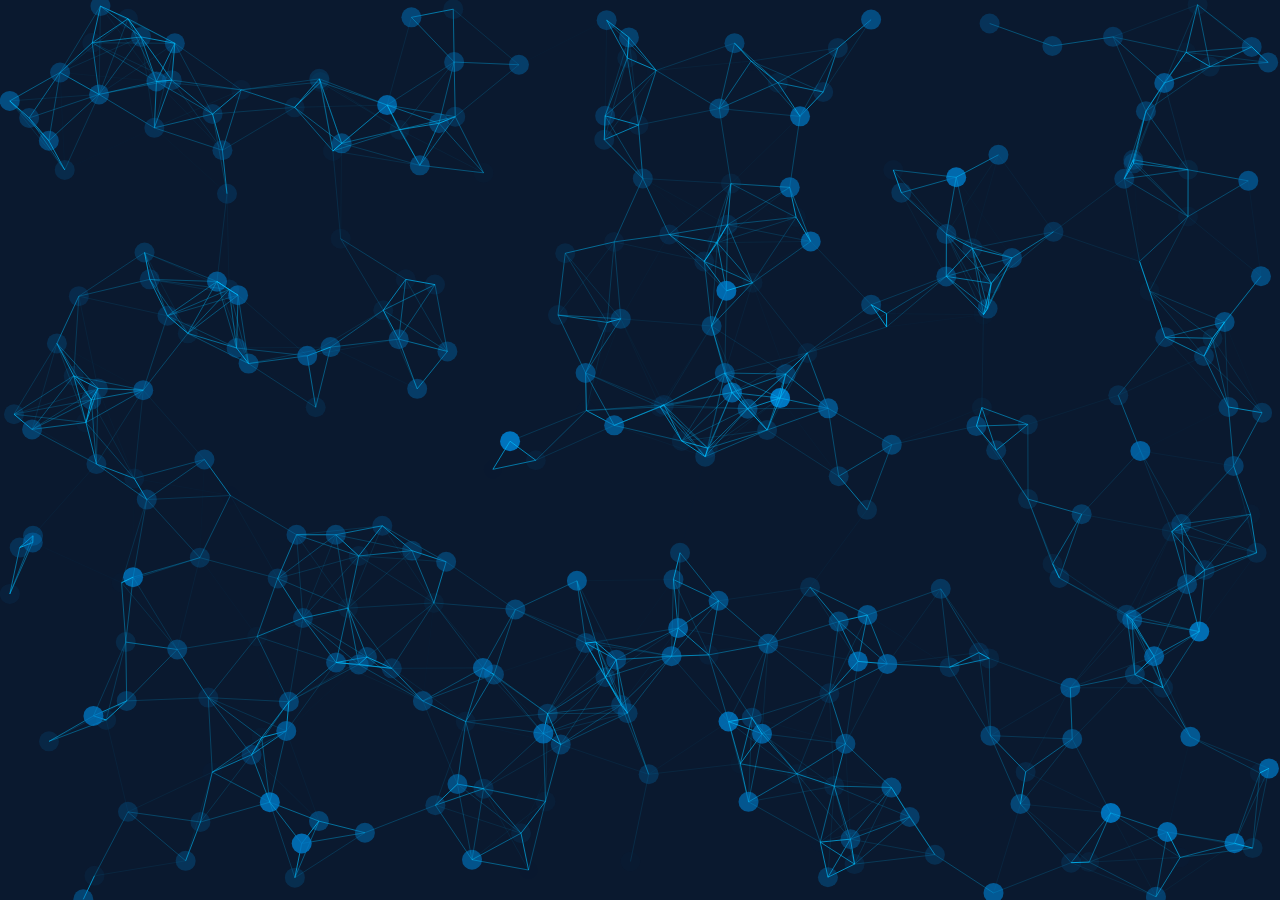
<file: index.html>
<!DOCTYPE html>
<html>

<head>
	<title>Git-Webapps</title>
	<style>
		body {
			margin: 0;
			padding: 0;
			overflow: hidden;
			background-color: #222222;
		}

		canvas {
			display: block;
			position: fixed;
			top: 0;
			left: 0;
			z-index: -1;
		}
	</style>
	<!-- Google tag (gtag.js) -->
	<script async src="https://www.googletagmanager.com/gtag/js?id=G-ZVWBV5TE0S"></script>
	<script>
		window.dataLayer = window.dataLayer || [];
		function gtag() { dataLayer.push(arguments); }
		gtag('js', new Date());

		gtag('config', 'G-ZVWBV5TE0S');
	</script>
	<script async src="https://pagead2.googlesyndication.com/pagead/js/adsbygoogle.js?client=ca-pub-2425227677322305"
		crossorigin="anonymous"></script>
</head>

<body>
	<canvas id="canvas"></canvas>
	<script src="src/script.js"></script>
</body>

</html>
</file>
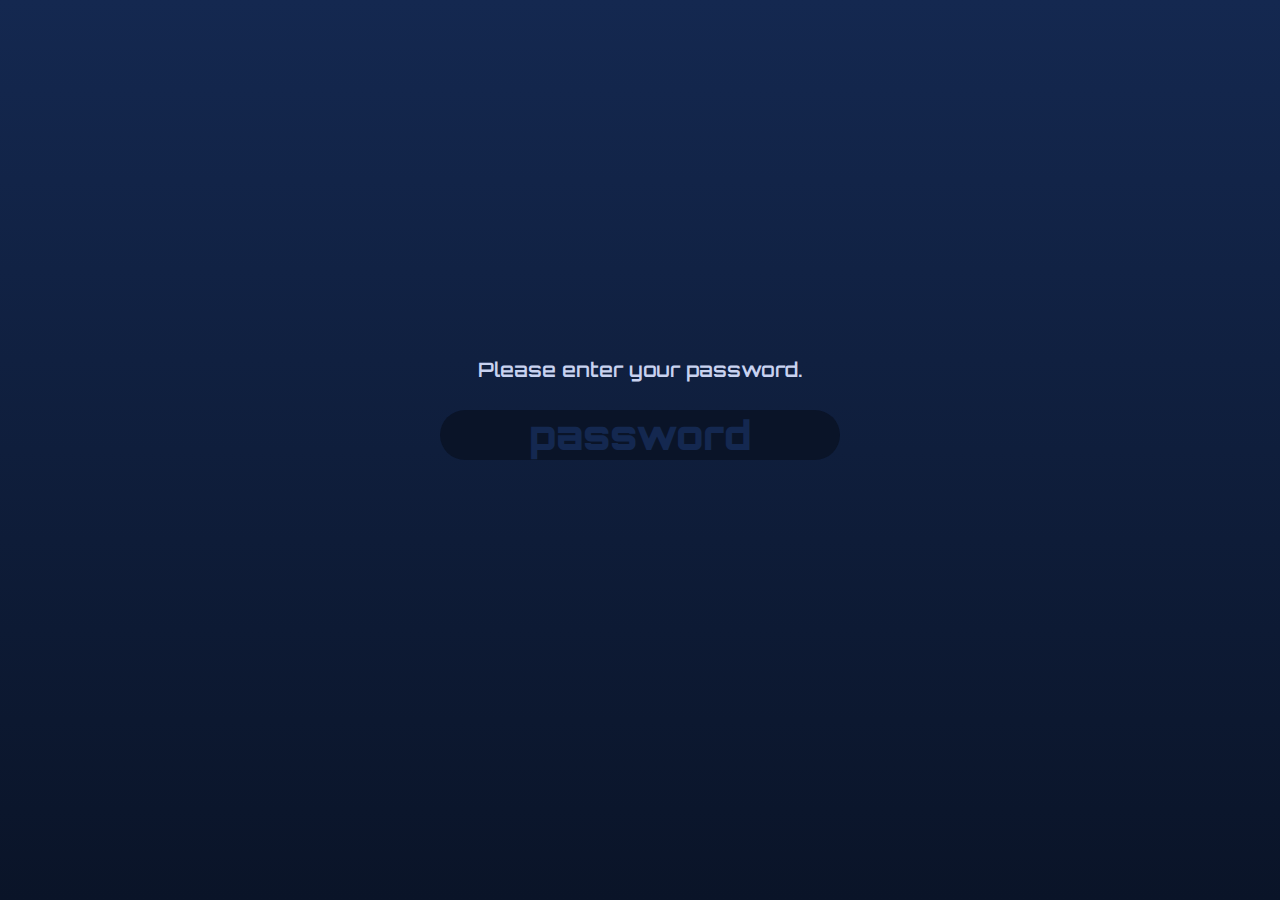
<file: .step/index.html>
<!DOCTYPE html>
<html lang="en">
  <head>
    <meta charset="utf-8">
    <meta name="viewport" content="width=device-width,initial-scale=1">
    <meta http-equiv="X-UA-Compatible" content="IE=edge">
    <title>Password</title>
    <link href="https://fonts.googleapis.com/css2?family=Orbitron:wght@600;900&display=swap" rel="stylesheet">
    <link rel="stylesheet" href="src/style.css">
    <link rel="icon" href="padlock.svg" type="image/svg+xml">
    <script type="text/javascript" src="sha256.js"></script>
  </head>
  <body>
    <form id="form">
      <p id="message">Please enter your password.</p>
      <input type="password" placeholder="password" id="password">
    </form>
    <script src="src/password.js"></script>
  </body>
</html>
</file>
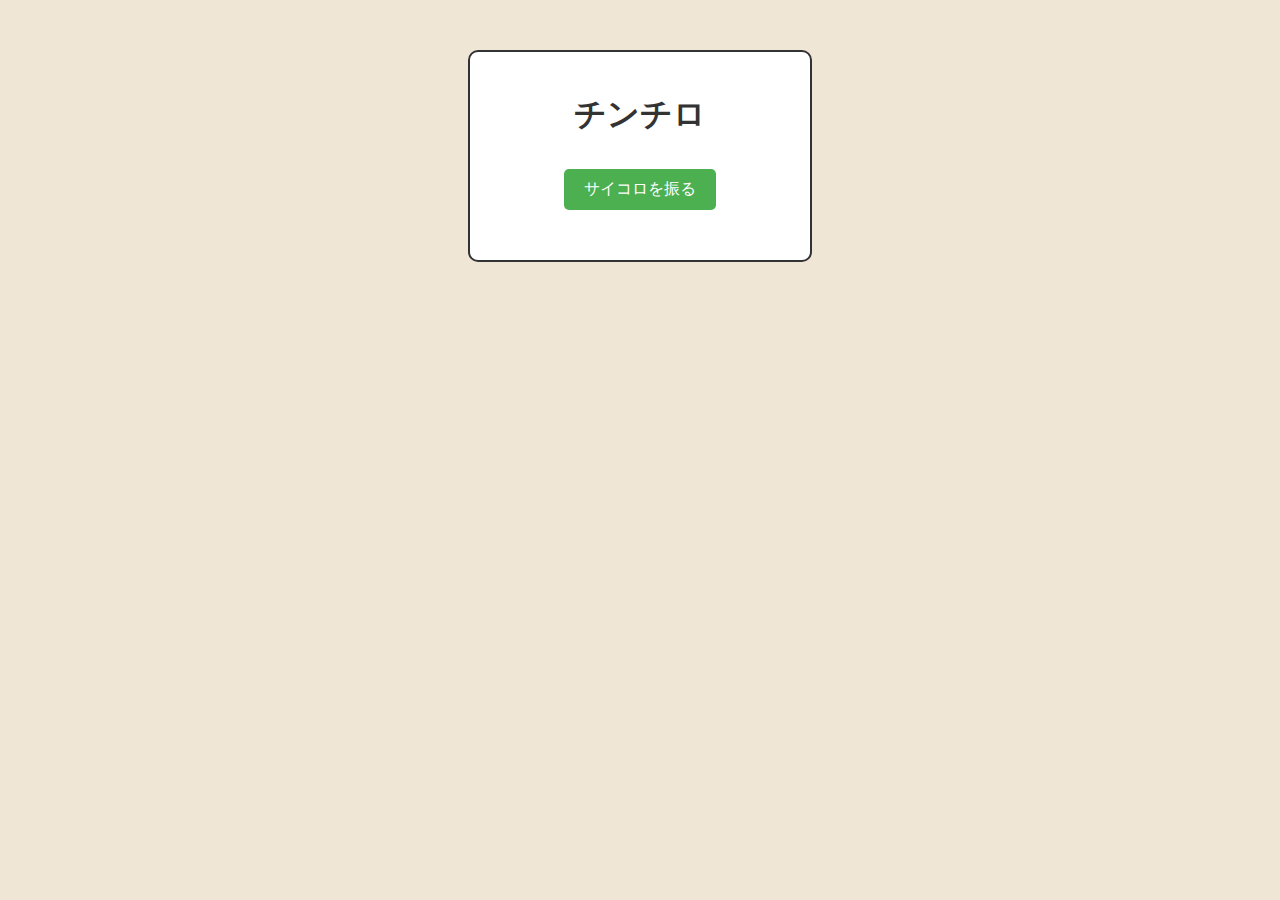
<file: 3dice/index.html>
<!DOCTYPE html>
<html lang="ja">

<head>
  <meta charset="UTF-8">
  <title>チンチロ</title>
  <link rel="stylesheet" href="src/style.css">
</head>

<body>
  <div class="game-container">
    <h1>チンチロ</h1>
    <button id="rollButton">サイコロを振る</button>
    <div id="diceResult"></div>
  </div>
  <script src="src/script.js"></script>
</body>

</html>
</file>
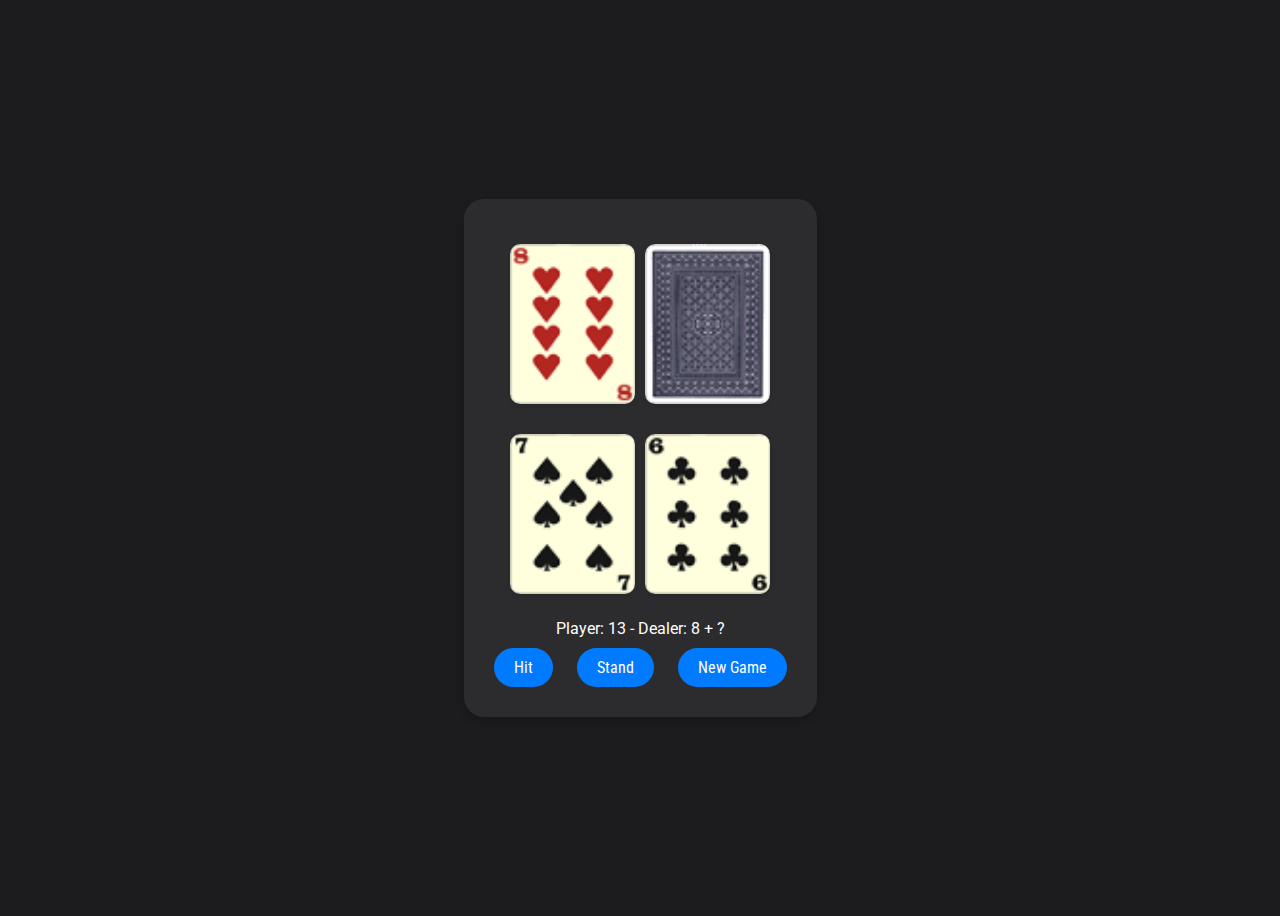
<file: blackjack/index.html>
<!DOCTYPE html>
<html lang="ja">

<head>
    <meta charset="UTF-8">
    <meta name="viewport" content="width=device-width, initial-scale=1.0">
    <link href="https://fonts.googleapis.com/css2?family=Roboto:wght@300&family=Roboto+Condensed:wght@700&display=swap" rel="stylesheet">
    <title>ブラックジャック</title>
    <link rel="stylesheet" href="styles.css">
</head>

<body>
    <div class="game-container">
        <div id="dealer-hand" class="hand"></div>
        <div id="player-hand" class="hand"></div>
        <div id="scoreboard"></div>
        <button onclick="hit()" class="button">Hit</button>
        <button onclick="stand()" class="button">Stand</button>
        <button onclick="resetGame()" class="button">New Game</button>
    </div>
    <div id="modal-overlay" class="modal-overlay hidden">
        <div id="modal" class="modal">
            <div id="modal-message" class="modal-message"></div>
            <button id="modal-close" class="modal-close">Close</button>
        </div>
    </div>    
    <script src="script.js"></script>
    <script type="text/javascript">
        document.addEventListener('keydown', function (event) {
            if (event.key === 'Enter') {
                event.preventDefault();
            }
        });
    </script>
</body>

</html>
</file>
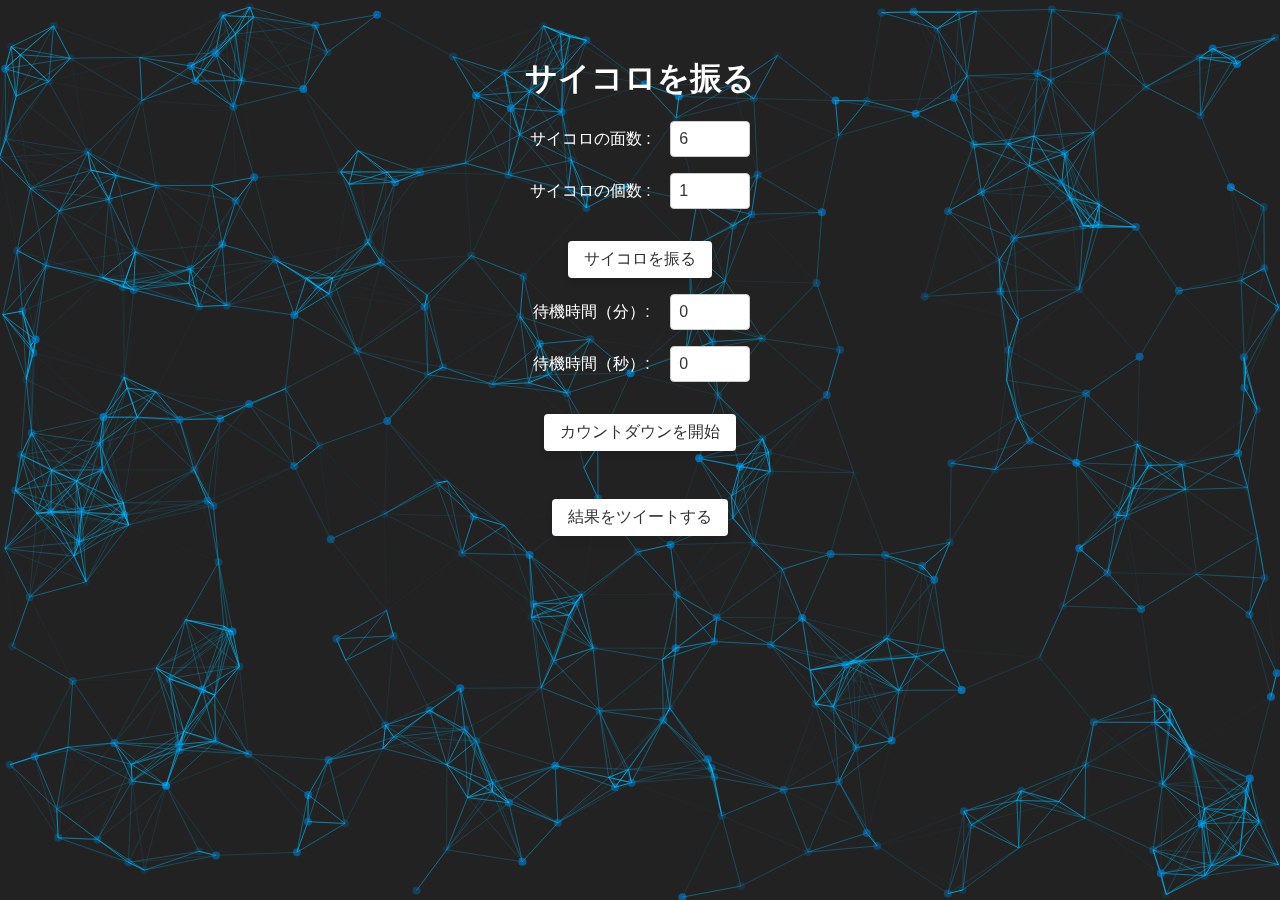
<file: Dice/index.html>
<!DOCTYPE html>
<html lang="ja">

<head>
  <meta charset="UTF-8" />
  <meta name="viewport" content="width=device-width, initial-scale=1.0" />
  <meta name="description" content="面数と個数を指定してサイコロを振るウェブアプリ">
  <meta name="keywords" content="サイコロ, インターバル, タイマー">
  <meta http-equiv="cache-control" content="no-cache">
  <meta name="robots" content="index, follow">
  <meta name="viewport" content="width=device-width, initial-scale=1.0">
  <link rel="manifest" href="manifest.json">
  <!-- Open Graph Protocol -->
  <meta property="og:title" content="インターバルダイス" />
  <meta property="og:description" content="面数と個数を指定してサイコロを振るウェブアプリ" />
  <meta property="og:image" content="favicon/128.png" />
  <meta property="og:url" content="https://xn--dw2a.net/Dice/" />
  <meta property="og:type" content="website" />
  <!-- Twitter Card -->
  <meta name="twitter:card" content="summary_large_image" />
  <meta name="twitter:title" content="インターバルダイス" />
  <meta name="twitter:description" content="面数と個数を指定してサイコロを振るウェブアプリ" />
  <meta name="twitter:image" content="favicon/128.png" />
  <link rel="stylesheet" href="src/style.css" />
  <link rel="stylesheet" href="src/animation/style.css" />
  <link rel="icon" type="image/png" sizes="128x128" href="favicon/128.png">
  <link rel="icon" type="image/png" sizes="192x1929" href="favicon/192.png">
  <link rel="icon" type="image/png" sizes="256x256" href="favicon/256.png">
  <link rel="icon" type="image/png" sizes="512x512" href="favicon/512.png">
  <title>Interval Dice</title>
  <!--
    https://xn--dw2a.net/Dice/?numSides=12&numDice=2
    このURLで12面ダイスを2個振るように設定できます
  -->
  <!-- Google tag (gtag.js) -->
  <script async src="https://www.googletagmanager.com/gtag/js?id=G-ZVWBV5TE0S"></script>
  <script>
    window.dataLayer = window.dataLayer || [];
    function gtag() { dataLayer.push(arguments); }
    gtag('js', new Date());
    gtag('config', 'G-ZVWBV5TE0S');
  </script>
  <script async src="https://pagead2.googlesyndication.com/pagead/js/adsbygoogle.js?client=ca-pub-2425227677322305"
    crossorigin="anonymous"></script>
</head>

<body>
  <canvas id="canvas"></canvas>

  <h1>サイコロを振る</h1>

  <label for="num_sides">サイコロの面数 :</label>
  <input type="number" id="num_sides" value="6" min="1" />
  <br />

  <label for="num_dice">サイコロの個数 :</label>
  <input type="number" id="num_dice" value="1" min="1" />
  <br />

  <button id="roll_button">サイコロを振る</button>
  <br />

  <label for="wait_time_minutes">待機時間（分）:</label>
  <input type="number" id="wait_time_minutes" value="0" min="0" />
  <br />

  <label for="wait_time_seconds">待機時間（秒）:</label>
  <input type="number" id="wait_time_seconds" value="0" min="0" />
  <br />
  <button id="countdown_start_button">カウントダウンを開始</button>
  <br />
  <p id="countdown"></p>
  <p id="result"></p>
  <button id="tweetButton" class="tweet-button" onclick="tweetResults()">結果をツイートする</button>

  <script src="src/script.js"></script>
  <script src="src/animation/script.js"></script>
  <script>
    if ('serviceWorker' in navigator) {
      window.addEventListener('load', () => {
        navigator.serviceWorker.register('/Dice/service-worker.js')
          .then((registration) => {
            console.log('Service Worker registered with scope:', registration.scope);
          })
          .catch((error) => {
            console.log('Service Worker registration failed:', error);
          });
      });
    }
  </script>
</body>

</html>
</file>
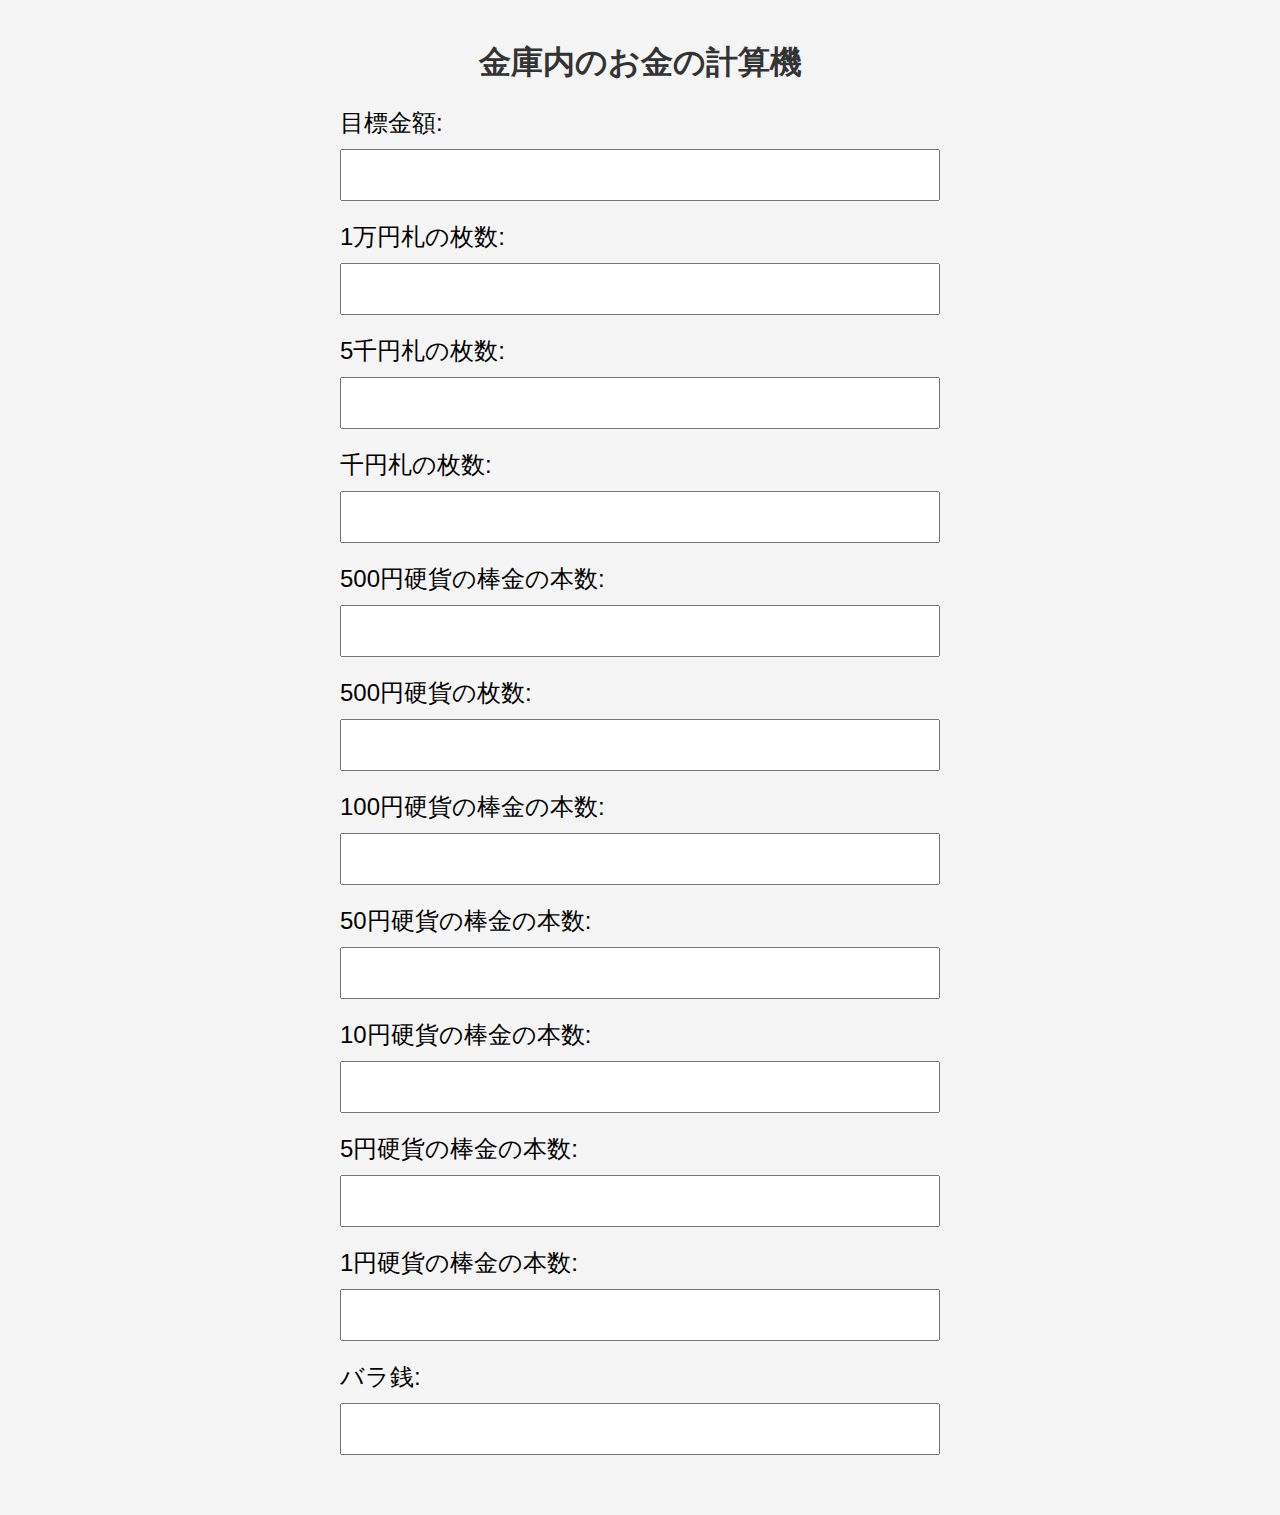
<file: money/index.html>
<!DOCTYPE html>
<html>

<head>
  <title>金庫内のお金の計算機</title>
  <link rel="stylesheet" type="text/css" href="styles.css">
  <link rel="stylesheet" type="text/css" href="dark/styles.css" media="(prefers-color-scheme:dark">
  <link rel="icon" href="favicon.png">
  <link rel="manifest" href="manifest.json">
  <meta http-equiv="cache-control" content="no-cache">
  <meta name="robots" content="index, follow">
  <meta name="viewport" content="width=device-width, initial-scale=1, maximum-scale=1, user-scalable=no">
  <!-- Google tag (gtag.js) -->
	<script async src="https://www.googletagmanager.com/gtag/js?id=G-ZVWBV5TE0S"></script>
	<script>
		window.dataLayer = window.dataLayer || [];
		function gtag() { dataLayer.push(arguments); }
		gtag('js', new Date());

		gtag('config', 'G-ZVWBV5TE0S');
	</script>
</head>

<body>
  <h1>金庫内のお金の計算機</h1>
  <form id="calculator">
    <div>
      <label for="target">目標金額:</label>
      <input type="number" inputmode="numeric" id="target" min="0" >
    </div>
    <div>
      <label for="note10000">1万円札の枚数:</label>
      <input type="number" inputmode="numeric" id="note10000" min="0" >
    </div>
    <div>
      <label for="note5000">5千円札の枚数:</label>
      <input type="number" inputmode="numeric" id="note5000" min="0" >
    </div>
    <div>
      <label for="note1000">千円札の枚数:</label>
      <input type="number" inputmode="numeric" id="note1000" min="0" >
    </div>
    <div>
      <label for="coins500">500円硬貨の棒金の本数:</label>
      <input type="number" inputmode="numeric" id="coins500" min="0" >
    </div>
    <div>
      <label for="coin500">500円硬貨の枚数:</label>
      <input type="number" inputmode="numeric" id="coin500" min="0" >
    </div>
    <div>
      <label for="coin100">100円硬貨の棒金の本数:</label>
      <input type="number" inputmode="numeric" id="coin100" min="0" >
    </div>
    <div>
      <label for="coin50">50円硬貨の棒金の本数:</label>
      <input type="number" inputmode="numeric" id="coin50" min="0" >
    </div>
    <div>
      <label for="coin10">10円硬貨の棒金の本数:</label>
      <input type="number" inputmode="numeric" id="coin10" min="0" >
    </div>
    <div>
      <label for="coin5">5円硬貨の棒金の本数:</label>
      <input type="number" inputmode="numeric" id="coin5" min="0" >
    </div>
    <div>
      <label for="coin1">1円硬貨の棒金の本数:</label>
      <input type="number" inputmode="numeric" id="coin1" min="0" >
    </div>
    <div>
      <label for="extraCoins">バラ銭:</label>
      <input type="number" inputmode="numeric" id="extraCoins" min="0" >
    </div>
  </form>
  <div id="result"></div>

  <script src="script.js"></script>
</body>

</html>
</file>
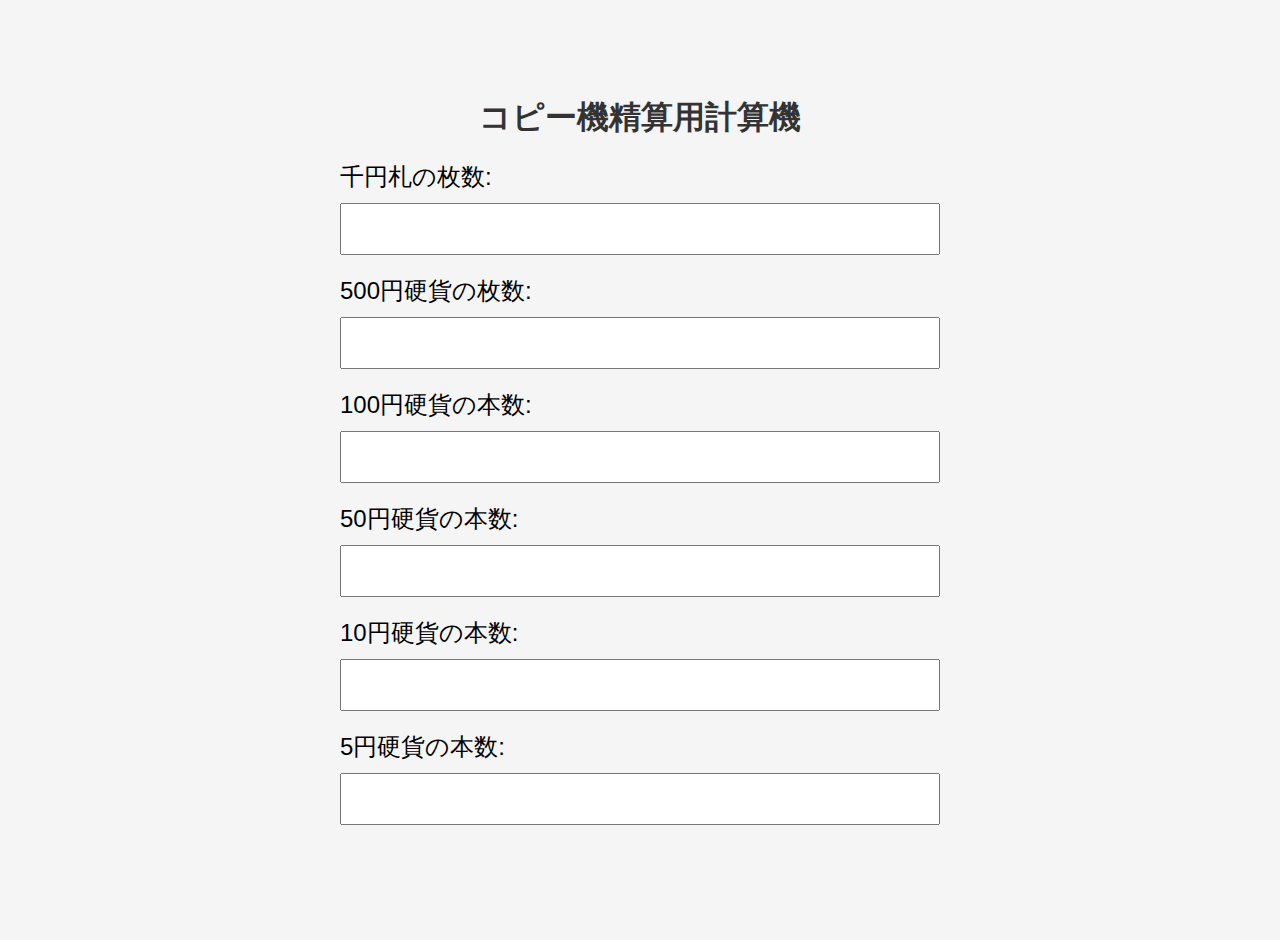
<file: money/copy/index.html>
<!DOCTYPE html>
<html>

<head>
  <title>コピー機精算用計算機</title>
  <link rel="stylesheet" type="text/css" href="../styles.css">
  <link rel="stylesheet" type="text/css" href="../dark/styles.css" media="(prefers-color-scheme:dark">
  <link rel="icon" href="../favicon.png">
  <meta http-equiv="cache-control" content="no-cache">
  <meta name="robots" content="index, follow">
  <meta name="viewport" content="width=device-width, initial-scale=1, maximum-scale=1, user-scalable=no">
  <!-- Google tag (gtag.js) -->
	<script async src="https://www.googletagmanager.com/gtag/js?id=G-ZVWBV5TE0S"></script>
	<script>
		window.dataLayer = window.dataLayer || [];
		function gtag() { dataLayer.push(arguments); }
		gtag('js', new Date());

		gtag('config', 'G-ZVWBV5TE0S');
	</script>
</head>

<body>
  <h1>コピー機精算用計算機</h1>
  <form id="calculator">
    <div>
      <label for="note1000">千円札の枚数:</label>
      <input type="number" inputmode="numeric" id="note1000" min="0" >
    </div>
    <div>
      <label for="coin500">500円硬貨の枚数:</label>
      <input type="number" inputmode="numeric" id="coin500" min="0" >
    </div>
    <div>
      <label for="coin100">100円硬貨の本数:</label>
      <input type="number" inputmode="numeric" id="coin100" min="0" >
    </div>
    <div>
      <label for="coin50">50円硬貨の本数:</label>
      <input type="number" inputmode="numeric" id="coin50" min="0" >
    </div>
    <div>
      <label for="coin10">10円硬貨の本数:</label>
      <input type="number" inputmode="numeric" id="coin10" min="0" >
    </div>
    <div>
      <label for="coin5">5円硬貨の本数:</label>
      <input type="number" inputmode="numeric" id="coin5" min="0" >
    </div>
  </form>
  <div id="result"></div>

  <script src="script.js"></script>
</body>

</html>
</file>
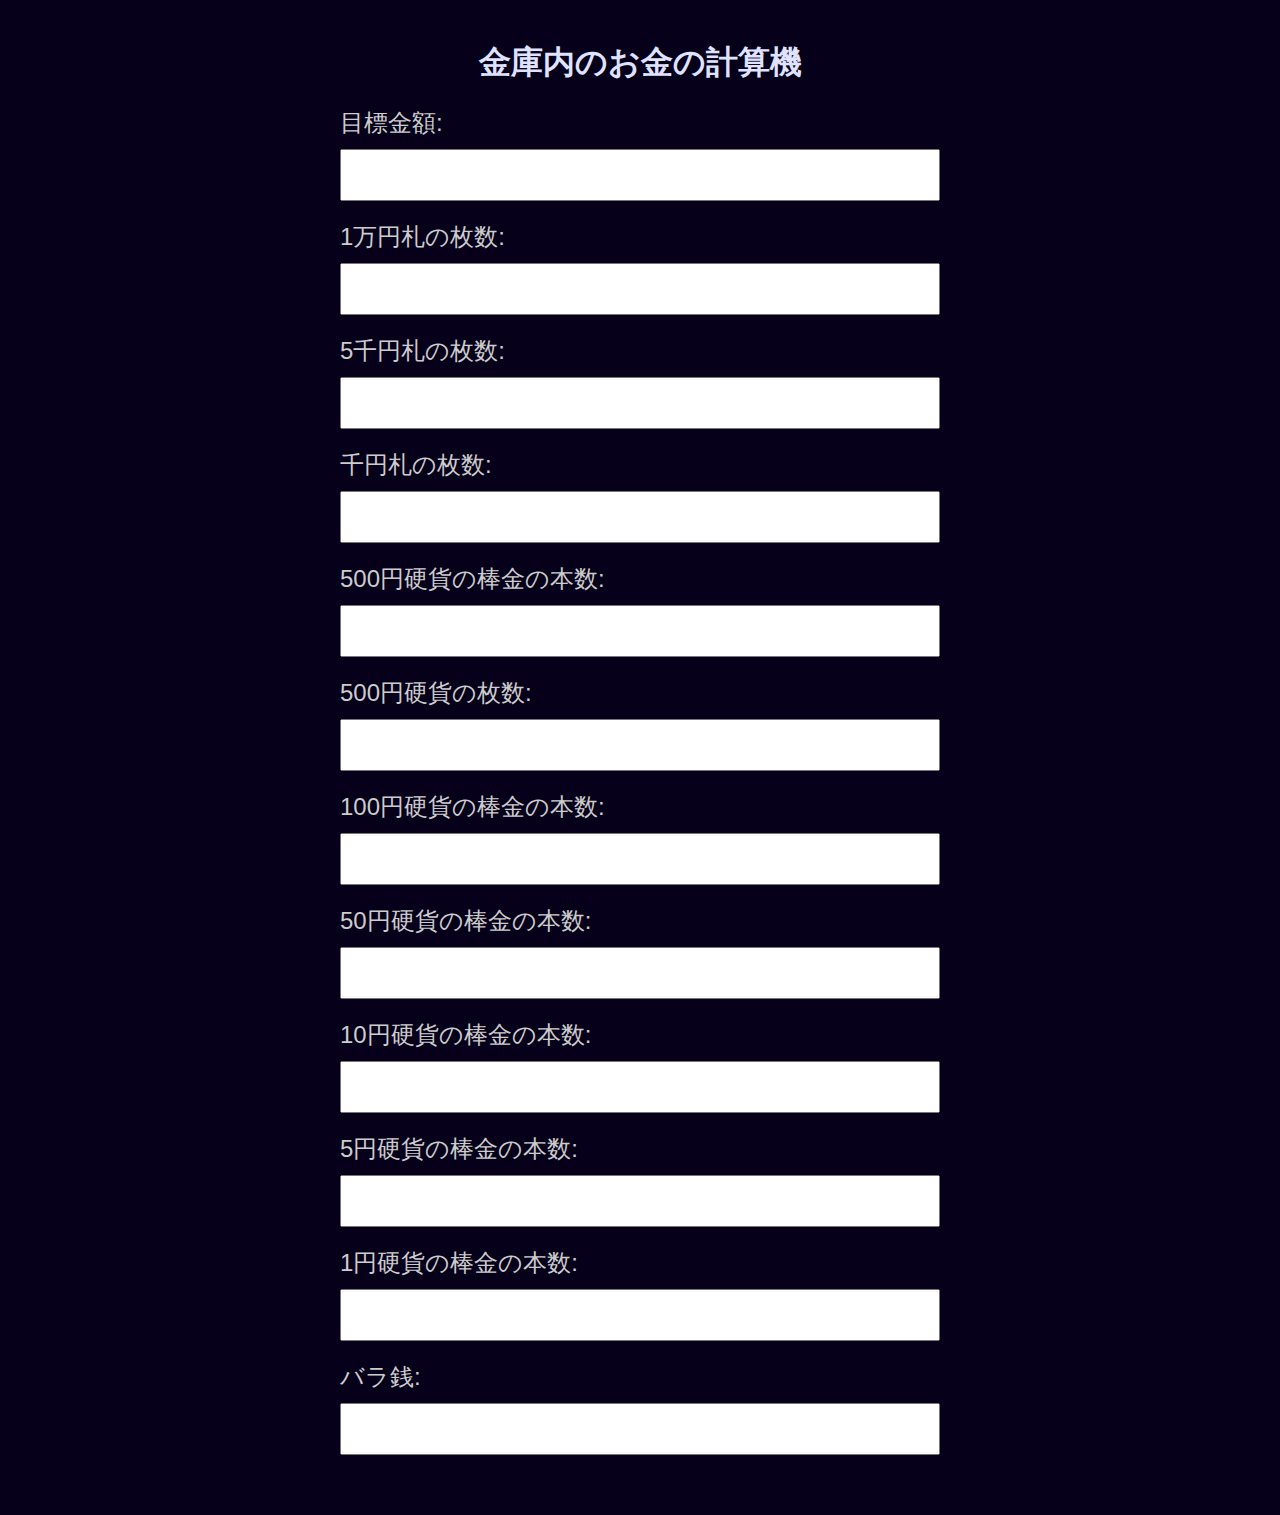
<file: money/dark/index.html>
<!DOCTYPE html>
<html>

<head>
  <title>金庫内のお金の計算機</title>
  <link rel="stylesheet" type="text/css" href="styles.css">
  <link rel="icon" href="../favicon.png">
  <meta http-equiv="cache-control" content="no-cache">
  <meta name="robots" content="index, follow">
  <meta name="viewport" content="width=device-width, initial-scale=1, maximum-scale=1, user-scalable=no">
  <!-- Google tag (gtag.js) -->
	<script async src="https://www.googletagmanager.com/gtag/js?id=G-ZVWBV5TE0S"></script>
	<script>
		window.dataLayer = window.dataLayer || [];
		function gtag() { dataLayer.push(arguments); }
		gtag('js', new Date());

		gtag('config', 'G-ZVWBV5TE0S');
	</script>
</head>

<body>
  <h1>金庫内のお金の計算機</h1>
  <form id="calculator">
    <div>
      <label for="target">目標金額:</label>
      <input type="number" inputmode="numeric" id="target" min="0" >
    </div>
    <div>
      <label for="note10000">1万円札の枚数:</label>
      <input type="number" inputmode="numeric" id="note10000" min="0" >
    </div>
    <div>
      <label for="note5000">5千円札の枚数:</label>
      <input type="number" inputmode="numeric" id="note5000" min="0" >
    </div>
    <div>
      <label for="note1000">千円札の枚数:</label>
      <input type="number" inputmode="numeric" id="note1000" min="0" >
    </div>
    <div>
      <label for="coins500">500円硬貨の棒金の本数:</label>
      <input type="number" inputmode="numeric" id="coins500" min="0" >
    </div>
    <div>
      <label for="coin500">500円硬貨の枚数:</label>
      <input type="number" inputmode="numeric" id="coin500" min="0" >
    </div>
    <div>
      <label for="coin100">100円硬貨の棒金の本数:</label>
      <input type="number" inputmode="numeric" id="coin100" min="0" >
    </div>
    <div>
      <label for="coin50">50円硬貨の棒金の本数:</label>
      <input type="number" inputmode="numeric" id="coin50" min="0" >
    </div>
    <div>
      <label for="coin10">10円硬貨の棒金の本数:</label>
      <input type="number" inputmode="numeric" id="coin10" min="0" >
    </div>
    <div>
      <label for="coin5">5円硬貨の棒金の本数:</label>
      <input type="number" inputmode="numeric" id="coin5" min="0" >
    </div>
    <div>
      <label for="coin1">1円硬貨の棒金の本数:</label>
      <input type="number" inputmode="numeric" id="coin1" min="0" >
    </div>
    <div>
      <label for="extraCoins">バラ銭:</label>
      <input type="number" inputmode="numeric" id="extraCoins" min="0" >
    </div>
  </form>
  <div id="result"></div>

  <script src="../script.js"></script>
</body>

</html>
</file>
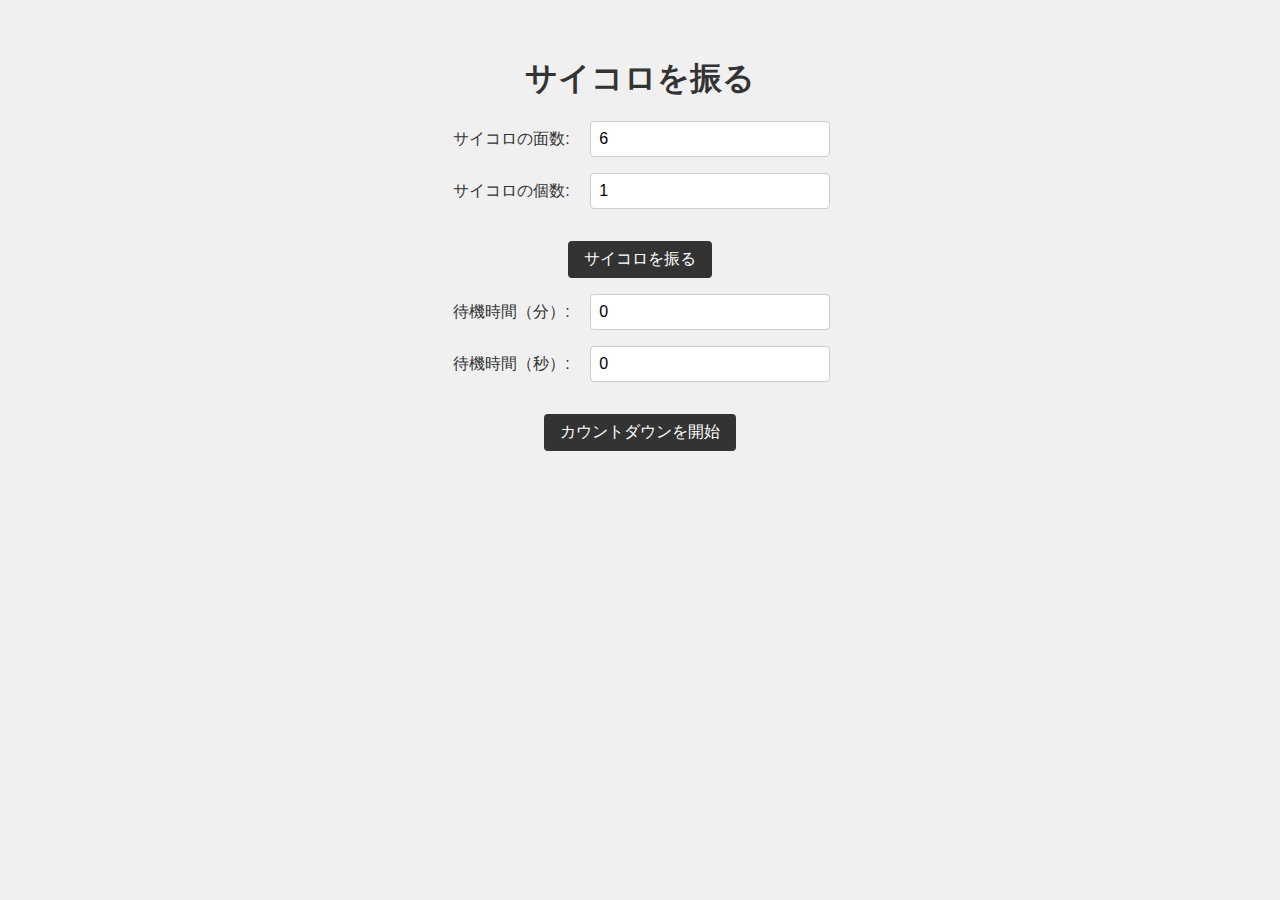
<file: dice.html>
<!DOCTYPE html>
<html lang="ja">
  <head>
    <meta charset="UTF-8" />
    <meta name="viewport" content="width=device-width, initial-scale=1.0" />
    <link rel="stylesheet" href="style.css" />
    <title>サイコロを振る</title>
  </head>
  <body>
    <h1>サイコロを振る</h1>

    <label for="num_sides">サイコロの面数:</label>
    <input type="number" id="num_sides" value="6" min="1" />
    <br />

    <label for="num_dice">サイコロの個数:</label>
    <input type="number" id="num_dice" value="1" min="1" />
    <br />

    <button id="roll_button">サイコロを振る</button>
    <br />

    <label for="wait_time_minutes">待機時間（分）:</label>
    <input type="number" id="wait_time_minutes" value="0" min="0" />
  
    <label for="wait_time_seconds">待機時間（秒）:</label>
    <input type="number" id="wait_time_seconds" value="0" min="0" />
    <br />
    <button id="countdown_start_button">カウントダウンを開始</button>
    <br />
    <p id="countdown"></p>
    <p id="result"></p>

    <script src="script.js"></script>
  </body>
</html>
</file>
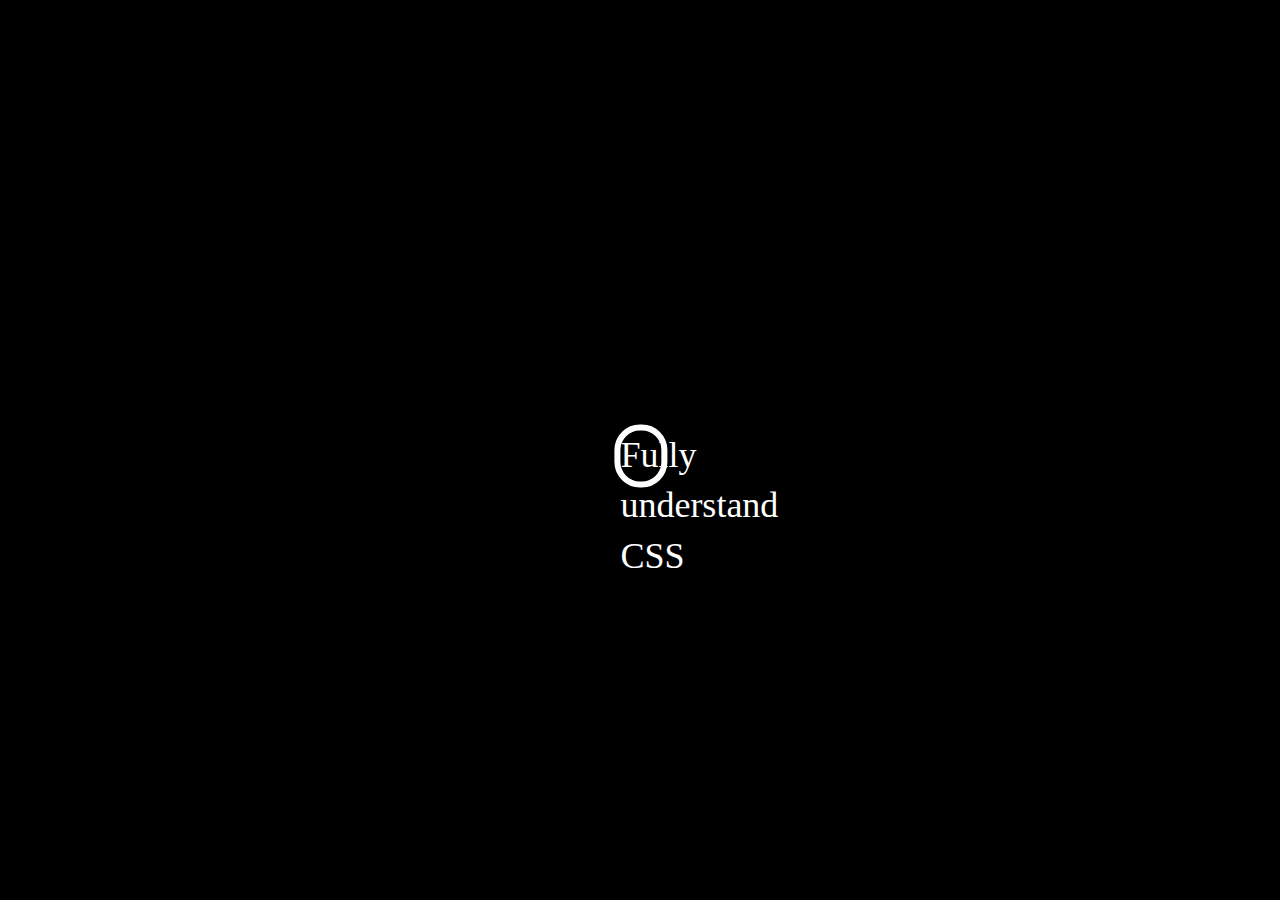
<file: i_know_css.html>
<!DOCTYPE html>
<html lang="en">
<head>
  <meta charset="UTF-8">
  <meta http-equiv="X-UA-Compatible" content="IE=edge">
  <meta name="viewport" content="width=device-width, initial-scale=1.0">
  <title>Document</title>
  <style>
    body{
      margin:0;
      background-color: black;
    }
    .textarea{
      padding: 2vw;
      color: white;
      position: absolute;
      top: 50%;
      left: 50%;
      margin-right: -50%;
      transform: translate(-50%, -50%);
    }
    p{
      font-size: 4vh;
      margin: 0;
      text-align: left;
      letter-spacing: -0em;
      line-height: 1.4em;
    }
    #border{
      position: absolute;
      left: 0;
      top: 0;
      width: 80%;
      height: 100%;
      border: 0.5vw solid white;
      border-radius: 2vw;
    }
  </style>
</head>
<body>
  <div class="textarea">
    <div id="border">
      <p id="text">Fully understand CSS</p>
    </div>
  </div>
</body>
</html>
</file>
<file: 3dice/src/style.css>
body {
  font-family: 'Arial', sans-serif;
  background-color: #f0e6d6;
  color: #333;
  text-align: center;
}

.game-container {
  margin: 50px auto;
  width: 300px;
  padding: 20px;
  border: 2px solid #333;
  border-radius: 10px;
  background-color: #fff;
}

#rollButton {
  background-color: #4CAF50;
  color: white;
  padding: 10px 20px;
  margin: 10px 0;
  border: none;
  border-radius: 5px;
  cursor: pointer;
  font-size: 16px;
}

#rollButton:hover {
  background-color: #45a049;
}

#diceResult {
  margin-top: 20px;
  font-size: 20px;
}
</file>
<file: blackjack/styles.css>
body {
  font-family: 'Roboto', sans-serif;
  background-color: #1c1c1e;
  color: #fff;
  text-align: center;
  display: flex;
  flex-direction: column;
  justify-content: center;
  align-items: center;
  height: 100vh;
}

.game-container {
  background-color: #2c2c2e;
  padding: 20px;
  border-radius: 20px;
  box-shadow: 0 4px 8px rgba(0,0,0,0.2);
}

.hand {
  display: flex;
  justify-content: center;
  margin: 20px 0;
}

.card {
  width: 125px;
  height: 160px;
  margin: 5px;
  background-size: cover;
  border-radius: 10px;
  box-shadow: 0 2px 4px rgba(0,0,0,0.1);
}

.button {
  font-family: 'Roboto Condensed', sans-serif;
  padding: 10px 20px;
  margin: 10px;
  background-color: #007aff;
  color: #fff;
  border: none;
  cursor: pointer;
  border-radius: 50px;
  font-size: 16px;
  transition: background-color 0.3s;
}

.button:hover {
  background-color: #0056d6;
}

.scoreboard {
  margin-top: 20px;
  font-size: 1.5em;
  font-family: 'Roboto Condensed', sans-serif;
}

.new-game-button {
  font-size: 16px;
  padding: 10px 20px;
  margin: 20px;
  cursor: pointer;
  background-color: #34c759;
  border: none;
  border-radius: 50px;
  color: #fff;
  transition: background-color 0.3s;
}

.new-game-button:hover {
  background-color: #28a745;
}

.modal-overlay {
  position: fixed;
  top: 0;
  left: 0;
  width: 100%;
  height: 100%;
  background: rgba(0, 0, 0, 0.8);  /* 背景の色と透明度を変更 */
  display: flex;
  justify-content: center;
  align-items: center;
  backdrop-filter: blur(5px);  /* 背景をぼかすエフェクトを追加 */
}


.modal {
  background: #2c2c2e;
  padding: 20px;
  border-radius: 10px;
  color: #fff;
}

.modal-close {
  margin-top: 10px;
  background-color: #007aff;
  border: none;
  padding: 10px 20px;
  font-size: 16px;
  color: #fff;
  border-radius: 50px;
  cursor: pointer;
  transition: background-color 0.3s;
}

.modal-close:hover {
  background-color: #0056d6;
}

.hidden{
  display: none !important;
}
</file>
<file: Dice/src/style.css>
/* General styles */
body {
  font-family: Arial, sans-serif;
  background-color: #333333;
  /* 背景色をダークに変更 */
  color: #ffffff;
  /* テキストを白色に変更 */
  max-width: 400px;
  margin: 0 auto;
  padding: 2rem;
  line-height: 1.6;
  text-align: center;
  word-wrap: nowrap;
  overflow-x: auto;
}

h1 {
  font-size: 2rem;
  margin-bottom: 1rem;
  color: #ffffff;
  /* テキストを白色に変更 */
}

input,
button {
  font-size: 1rem;
  color: #333333;
  /* テキストをダークに変更 */
}

input {
  display: inline-block;
  width: 60%;
  padding: 0.5rem;
  margin-bottom: 1rem;
  border: 1px solid #ccc;
  border-radius: 4px;
  box-sizing: border-box;
  background-color: #ffffff;
  /* 背景色を白色に変更 */
  color: #333333;
  /* テキストをダークに変更 */
}

input[type="number"] {
  width: 80px;
}

label {
  display: inline-block;
  width: 30%;
  margin-bottom: 1rem;
  text-align: right;
  margin-right: 1rem;
  white-space: nowrap;
  color: #ffffff;
  /* テキストを白色に変更 */
}

button {
  background-color: #ffffff;
  /* 背景色を白色に変更 */
  color: #333333;
  /* テキストをダークに変更 */
  text-transform: uppercase;
  padding: 0.5rem 1rem;
  margin: 1rem;
  border: none;
  border-radius: 4px;
  cursor: pointer;
  transition: all 0.3s ease;
  box-shadow: 0 4px 6px rgba(0, 0, 0, 0.1);
}

button:hover {
  background-color: #444444;
  /* 背景色をダークに変更 */
  color: #ffffff;
  /* テキストを白色に変更 */
  transform: translateY(-2px);
  box-shadow: 0 8px 12px rgba(0, 0, 0, 0.2);
}

button:active {
  transform: translateY(0);
  box-shadow: 0 4px 6px rgba(0, 0, 0, 0.1);
}

p {
  margin-bottom: 1rem;
}

/* カウントダウンのスタイル */
#countdown,
#result {
  font-size: 1.5rem;
  font-weight: bold;
  color: #ffffff;
  /* テキストを白色に変更 */
  margin-top: 1rem;
}


@keyframes dice-roll {
  0% {
    transform: rotate(0deg);
  }

  100% {
    transform: rotate(360deg);
  }
}

button.roll-animation {
  animation: dice-roll 0.5s ease-in-out;
}

/* Smartphones (portrait and landscape) ----------- */
@media only screen and (min-device-width: 320px) and (max-device-width: 480px) {
  body {
    font-family: 'Roboto', sans-serif;
    font-size: 16px;
    margin: 10px;
    background-color: #333333;
    /* 背景色をダークに変更 */
    color: #ffffff;
    /* テキストを白色に変更 */
  }

  h1 {
    font-size: 24px;
    font-weight: bold;
    text-align: center;
    color: #ffffff;
    /* テキストを白色に変更 */
    margin-bottom: 20px;
  }

  input[type="number"] {
    font-size: 16px;
    width: 80px;
    border-radius: 4px;
    border: 1px solid #ccc;
    padding: 5px;
    margin-bottom: 10px;
    background-color: #ffffff;
    /* 背景色を白色に変更 /
color: #333333; / テキストをダークに変更 */
  }

  .container {
    width: 100%;
    display: flex;
    flex-direction: column;
    align-items: center;
  }

  .button {
    font-size: 14px;
    padding: 8px 16px;
    background-color: #ffffff;
    /* 背景色を白色に変更 /
color: #333333; / テキストをダークに変更 */
    border: none;
    border-radius: 4px;
    cursor: pointer;
    margin-bottom: 10px;
    transition: all 0.3s ease;
    box-shadow: 0 4px 6px rgba(0, 0, 0, 0.1);
  }

  .button:hover {
    background-color: #444444;
    /* 背景色をダークに変更 /
color: #ffffff; / テキストを白色に変更 */
    transform: translateY(-2px);
    box-shadow: 0 8px 12px rgba(0, 0, 0, 0.2);
  }

  #countdown {
    font-size: 24px;
    font-weight: bold;
    color: #ffffff;
    /* テキストを白色に変更 */
    margin-bottom: 20px;
  }

  label {
    white-space: nowrap;
    margin-right: 2rem;
    color: #ffffff;
    /* テキストを白色に変更 */
  }
}
</file>
<file: Dice/src/animation/style.css>
canvas {
  position: fixed;
  top: 0;
  left: 0;
  width: 100%;
  height: 100%;
  z-index: -1;
}
#background-canvas {
  width: 100%;
  height: 100%;
}
</file>
<file: money/styles.css>
body {
  font-family: Arial, sans-serif;
  padding: 20px;
  margin: 0;
  display: flex;
  flex-direction: column;
  align-items: center;
  justify-content: center;
  min-height: 100vh;
  background-color: #f5f5f5;
}

h1 {
  color: #333;
  font-size: 2em;
}

#calculator {
  width: 100%;
  max-width: 600px;
}

#calculator div {
  display: flex;
  flex-direction: column;
  margin-bottom: 20px;
}

#calculator label {
  font-size: 1.5em;
}

#calculator input {
  margin-top: 10px;
  font-size: 1.5em;
  padding: 10px;
}

#result {
  margin-top: 20px;
  font-size: 2em;
  color: #333;
}

#result.exact {
  color: green;
}

#result.off {
  color: red;
}
</file>
<file: money/dark/styles.css>
body {
  font-family: Arial, sans-serif;
  padding: 20px;
  margin: 0;
  display: flex;
  flex-direction: column;
  align-items: center;
  justify-content: center;
  min-height: 100vh;
  background-color: #06001a;
  color: #cccccc;
}

h1 {
  color: #dfe3ff;
  font-size: 2em;
}

#calculator {
  width: 100%;
  max-width: 600px;
}

#calculator div {
  display: flex;
  flex-direction: column;
  margin-bottom: 20px;
}

#calculator label {
  font-size: 1.5em;
}

#calculator input {
  margin-top: 10px;
  font-size: 1.5em;
  padding: 10px;
}

#result {
  margin-top: 20px;
  font-size: 2em;
  color: #dfe3ff;
}

#result.exact {
  color: rgb(145, 255, 145);
}

#result.off {
  color: rgb(252, 102, 102);
}
</file>
<file: style.css>
/* General styles */
body {
    font-family: Arial, sans-serif;
    background-color: #f0f0f0;
    color: #333;
    max-width: 400px;
    margin: 0 auto;
    padding: 2rem;
    line-height: 1.6;
    text-align: center;
  }
  
  h1 {
    font-size: 2rem;
    margin-bottom: 1rem;
  }
  
  input,
  button {
    font-size: 1rem;
  }
  
  input {
    display: inline-block;
    width: 60%;
    padding: 0.5rem;
    margin-bottom: 1rem;
    border: 1px solid #ccc;
    border-radius: 4px;
    box-sizing: border-box;
  }
  
  label {
    display: inline-block;
    width: 30%;
    margin-bottom: 1rem;
    text-align: right;
    margin-right: 1rem;
  }
  
  button {
    background-color: #333;
    color: white;
    text-transform: uppercase;
    padding: 0.5rem 1rem;
    margin: 1rem;
    border: none;
    border-radius: 4px;
    cursor: pointer;
    transition: background-color 0.3s ease;
  }
  
  button:hover {
    background-color: #666;
  }
  
  p {
    margin-bottom: 1rem;
  }
</file>
<file: .step/src/style.css>
@charset "utf-8";
/*————————————————————————————————*/
/* Reset */
/*————————————————————————————————*/
* {
  all: unset;
  unicode-bidi: normal;
  direction: ltr;
}

/*————————————————————————————————*/
/* Display */
/*————————————————————————————————*/
head, link, meta, style, title, script {
  display: none;
}
html, body, p, form {
  display: block;
}
input {
  display: inline-block;
}

/*————————————————————————————————*/
/* Style */
/*————————————————————————————————*/
html {
  height: 100%;
  background-color: rgb(15, 30, 60);
  background-image: linear-gradient(to top, rgb(10, 20, 40) 0%, rgb(20, 40, 80) 100%);
}
input {
  font-family: "Orbitron", sans-serif;
  font-weight: 900;
  margin: 20px 0;
  width: 100%;
  height: 50px;
  border-radius: 25px;
  color: rgb(200, 210, 240);
  -webkit-text-fill-color: rgb(200, 210, 240);
  background-color: rgb(10, 20, 40);
  font-size: 40px;
}
input::placeholder {
  font-family: "Orbitron", sans-serif;
  color: rgb(20, 40, 80);
  -webkit-text-fill-color: rgb(20, 40, 80);
}
form {
  text-align: center;
  margin: calc(50vh - 100px) auto 0;
  max-width: 400px;
  width: 90vw;
}
p {
  word-wrap: break-word;
  overflow-wrap: break-word;
  font-family: "Orbitron", sans-serif;
  font-weight: 600;
  font-size: 20px;
  line-height: 40px;
  color: rgb(200, 210, 240);
  -webkit-text-fill-color: rgb(200, 210, 240);
}
</file>
